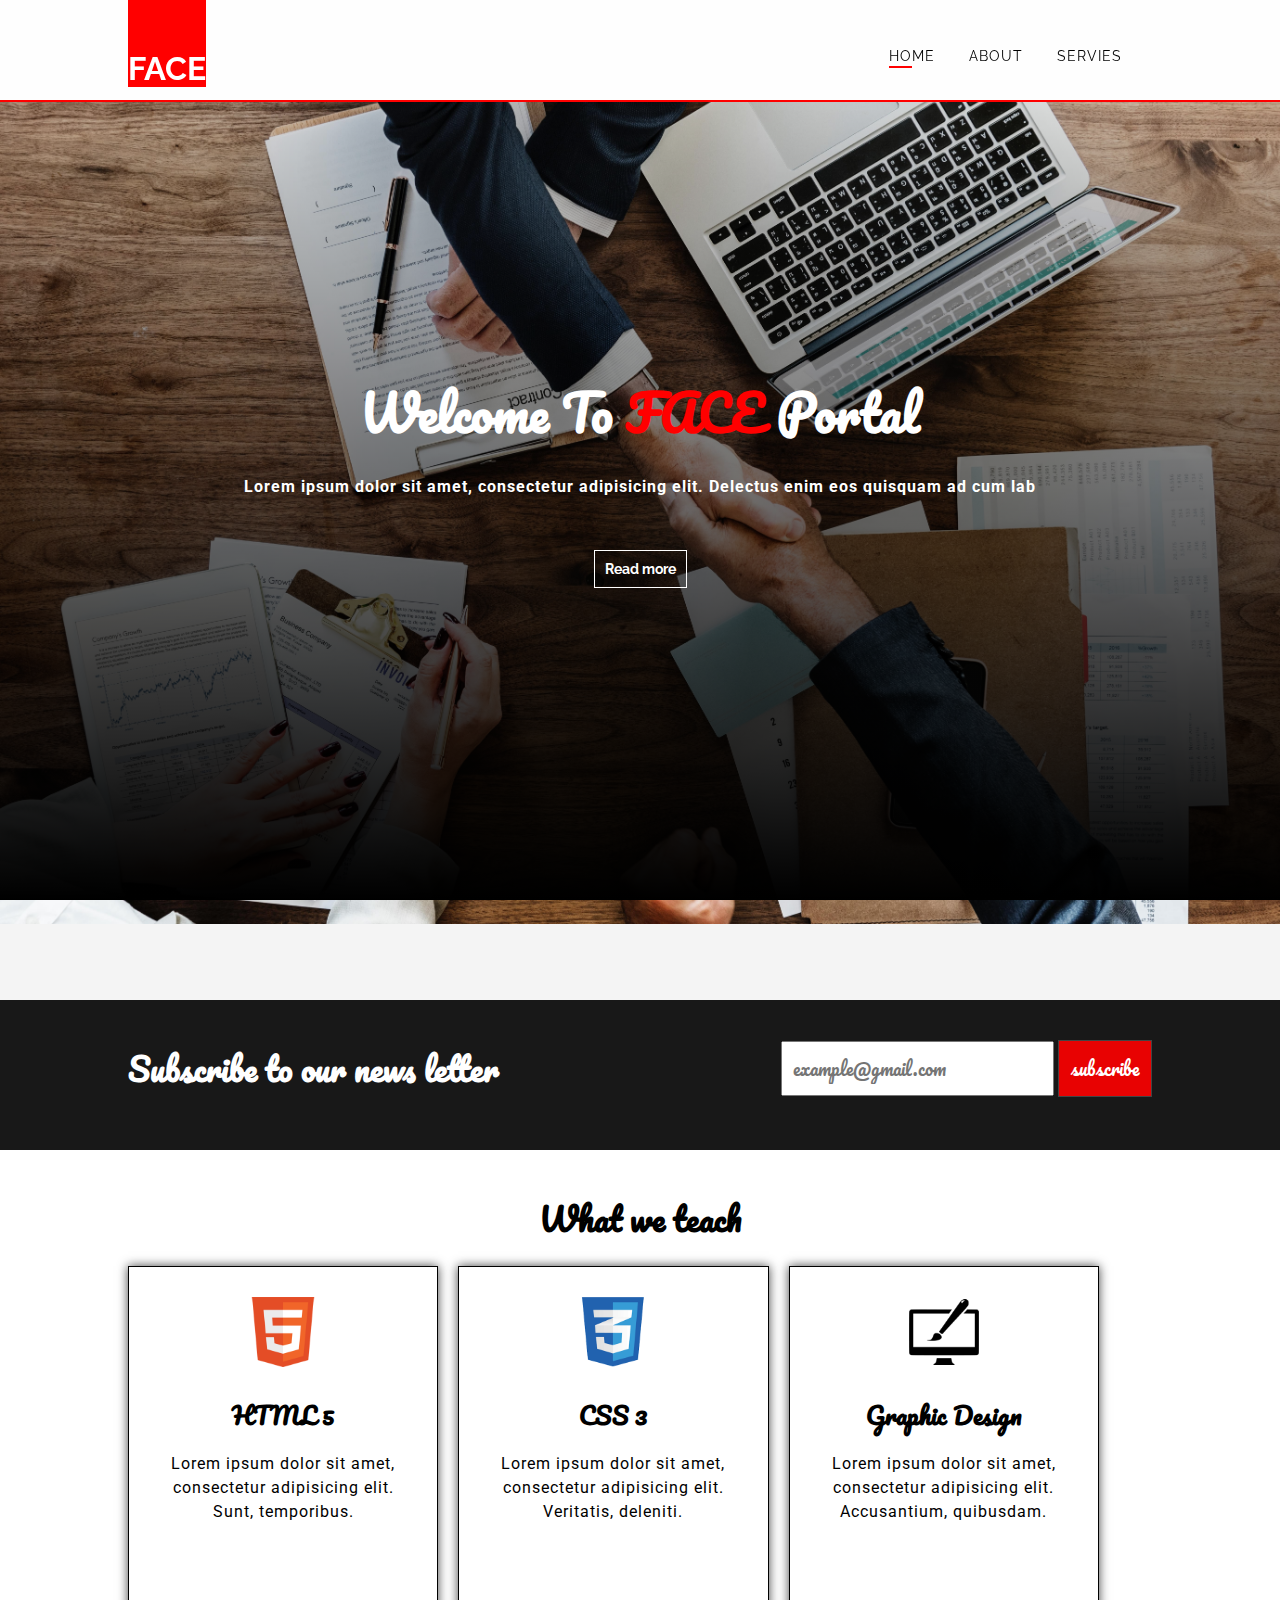
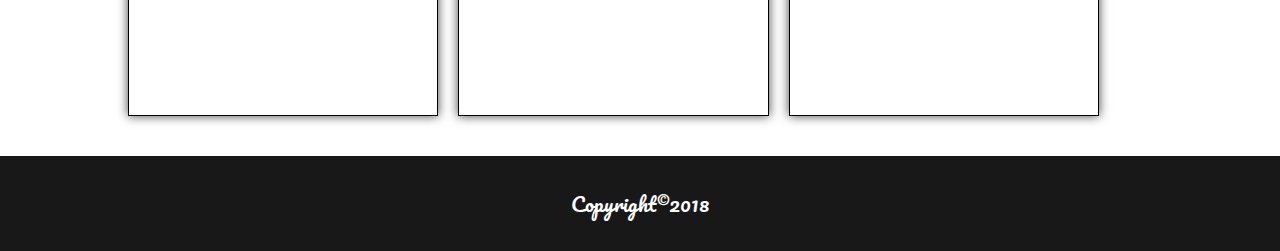
<file: index.html>
<!DOCTYPE html>
<html lang="en">
<head>
	<meta charset="UTF-8">
	<meta name="viewport" content="width=device-width,initial-scale=1.0">
	<title>Face website | home</title>
	<link rel="icon" href="img/logo.ico">
	<link rel="stylesheet" href="css/style.css">
</head>
<body>
	<header id="main-header">
		<div class="container">
			<h2 id="logo">FACE</h2>
			<nav>
				<ul>
					<li class="active"><a href="index.html">home</a></li>
					<li><a href="about.html">about</a></li>
					<li><a href="services.html">servies</a></li>
				</ul>
			</nav>
		</div>
	</header>
	<div style="padding-top: 100px;"></div>
	<!--showcase -->
	<section id="show-case">
		<div class="container">
			<h2>Welcome To <span>FACE</span> Portal</h2>
			<p>Lorem ipsum dolor sit amet, consectetur adipisicing elit. Delectus enim eos quisquam ad cum lab</p>
			<a href="#" class="btn">Read more</a>
		</div>
	</section>
	<!-- news letter section -->

	<section id="newsletter">
		<div class="container">
			<h1>Subscribe to our news letter</h1>
			<form >
				<input type="email" placeholder="example@gmail.com" required>
				<button type="submit" class="btn-1">subscribe</button>
			</form>
		</div>
	</section>

	<!-- section boxes -->
	<section id="boxes">
		<div class="container">
			<h1>What we teach</h1>
		<div class="box">
			<img src="img/logo_html.png" alt="">
			<h2>HTML 5</h2>
			<p>Lorem ipsum dolor sit amet, consectetur adipisicing elit. Sunt, temporibus.</p>
		</div>
		<div class="box">
			<img src="img/logo_css.png" alt="">
			<h2>CSS 3</h2>
			<p>Lorem ipsum dolor sit amet, consectetur adipisicing elit. Veritatis, deleniti.</p>
		</div>
		<div class="box">
			<img src="img/logo_brush.png" alt="">
			<h2>Graphic Design</h2>
			<p>Lorem ipsum dolor sit amet, consectetur adipisicing elit. Accusantium, quibusdam.</p>
		</div>
		</div>
		<div class="clear"></div>
	</section>
	<!-- footer -->
	<footer>
		Copyright&copy;2018 
		
	</footer>
</body>
</html>
</file>
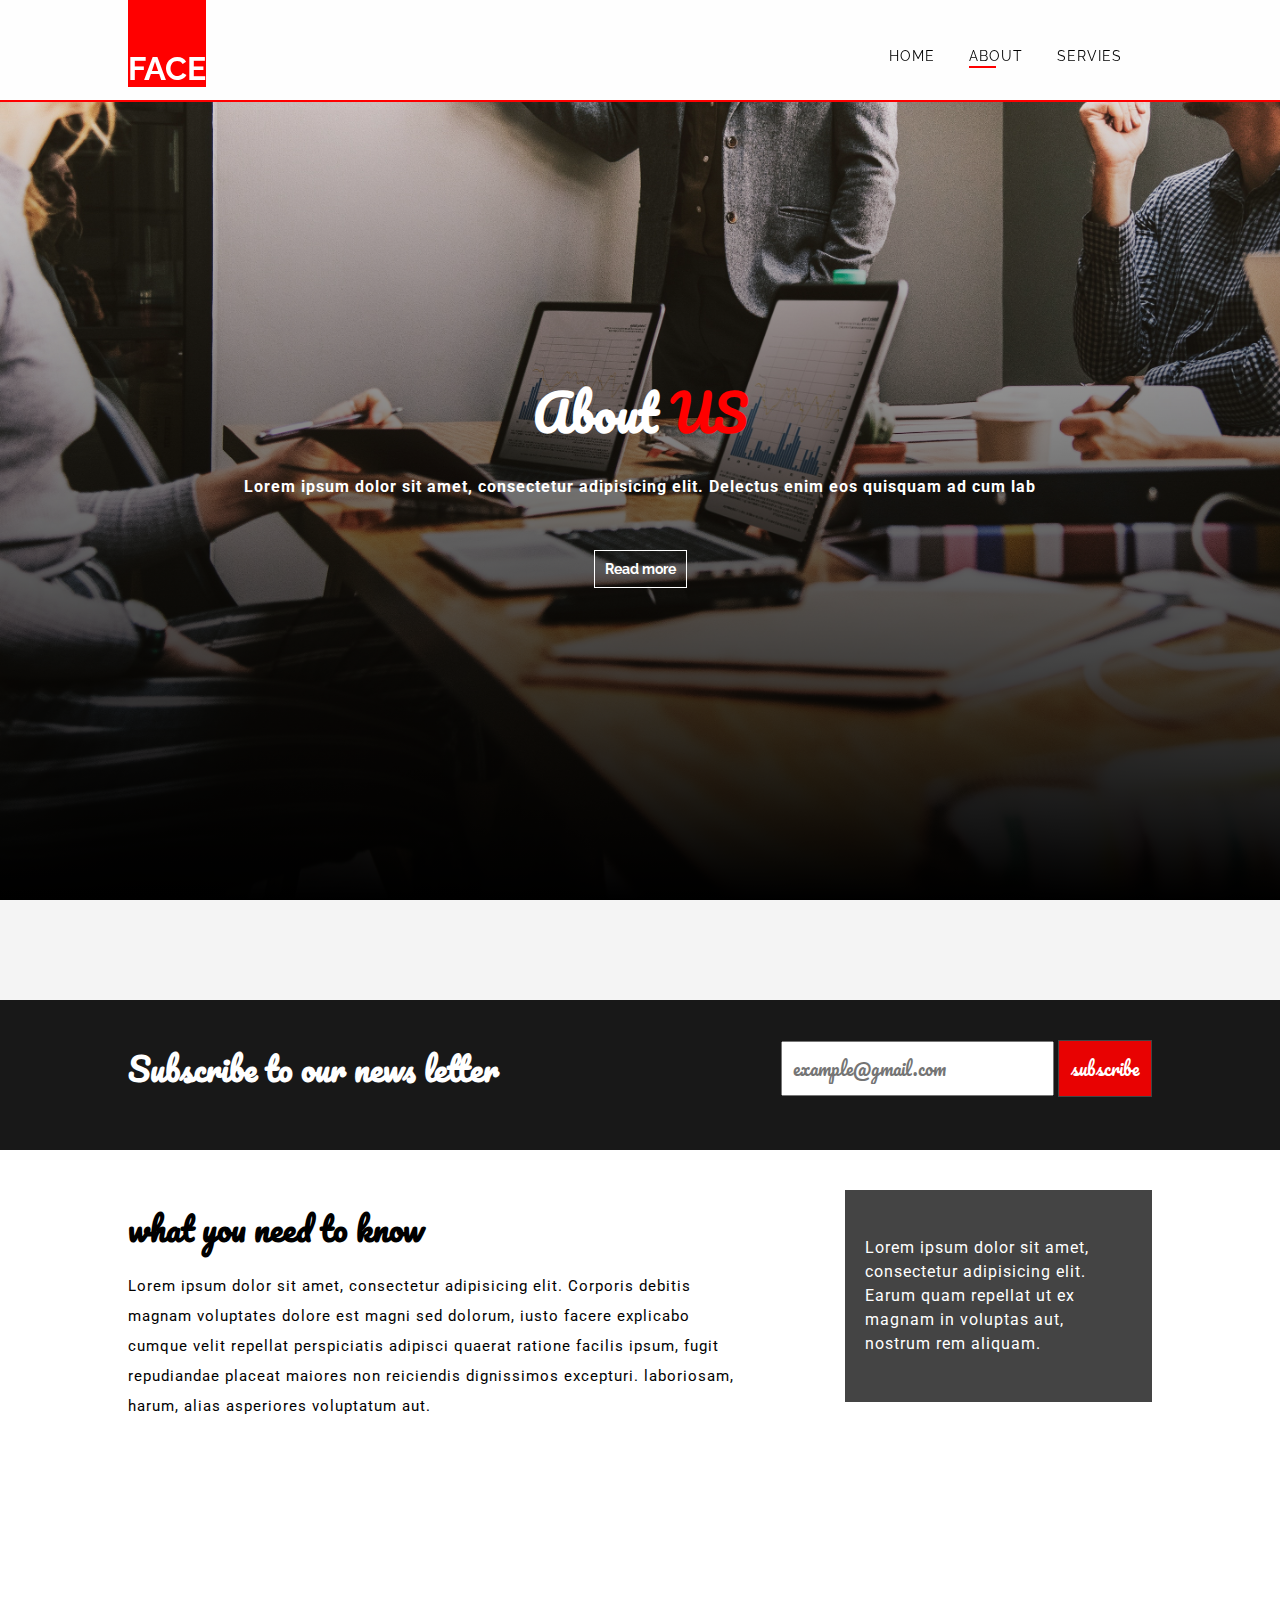
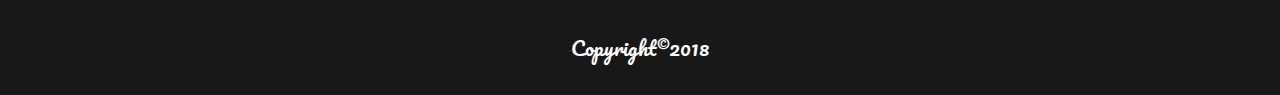
<file: about.html>
<!DOCTYPE html>
<html lang="en">
<head>
	<meta charset="UTF-8">
	<meta name="viewport" content="width=device-width,initial-scale=1.0">
	<title>Face website | about</title>
	<link rel="icon" href="img/logo.ico">
	<link rel="stylesheet" href="css/style.css">
</head>
<body>
	<header id="main-header">
		<div class="container">
			<h2 id="logo">FACE</h2>
			<nav>
				<ul>
					<li><a href="index.html">home</a></li>
					<li class="active"><a href="about.html">about</a></li>
					<li><a href="services.html">servies</a></li>
				</ul>
			</nav>
		</div>
	</header>
	<div style="padding-top: 100px;"></div>
	<!--showcase -->
	<section id="a-show-case">
		<div class="container">
			<h2>About <span>US</span></h2>
			<p>Lorem ipsum dolor sit amet, consectetur adipisicing elit. Delectus enim eos quisquam ad cum lab</p>
			<a href="#" class="btn">Read more</a>
		</div>
	</section>
	<!-- news letter section -->

	<section id="newsletter">
		<div class="container">
			<h1>Subscribe to our news letter</h1>
			<form >
				<input type="email" placeholder="example@gmail.com" required>
				<button type="submit" class="btn-1">subscribe</button>
			</form>
		</div>
	</section>

	<!-- section main -->
	<section id="main-section">
		<div class="container">
			<main>
				<h2>what you need to know</h2>
				<p>Lorem ipsum dolor sit amet, consectetur adipisicing elit. Corporis debitis magnam voluptates dolore est magni sed dolorum, iusto facere explicabo cumque velit repellat perspiciatis adipisci quaerat ratione facilis ipsum, fugit repudiandae placeat maiores non reiciendis dignissimos excepturi. laboriosam, harum, alias asperiores voluptatum aut.</p>
			</main>
			<aside>
				<p>Lorem ipsum dolor sit amet, consectetur adipisicing elit. Earum quam repellat ut ex magnam in voluptas aut, nostrum rem aliquam.</p>
			</aside>
		</div>
	</section>
	<!-- footer -->
	<footer>
		Copyright&copy;2018 
		
	</footer>
</body>
</html>
</file>
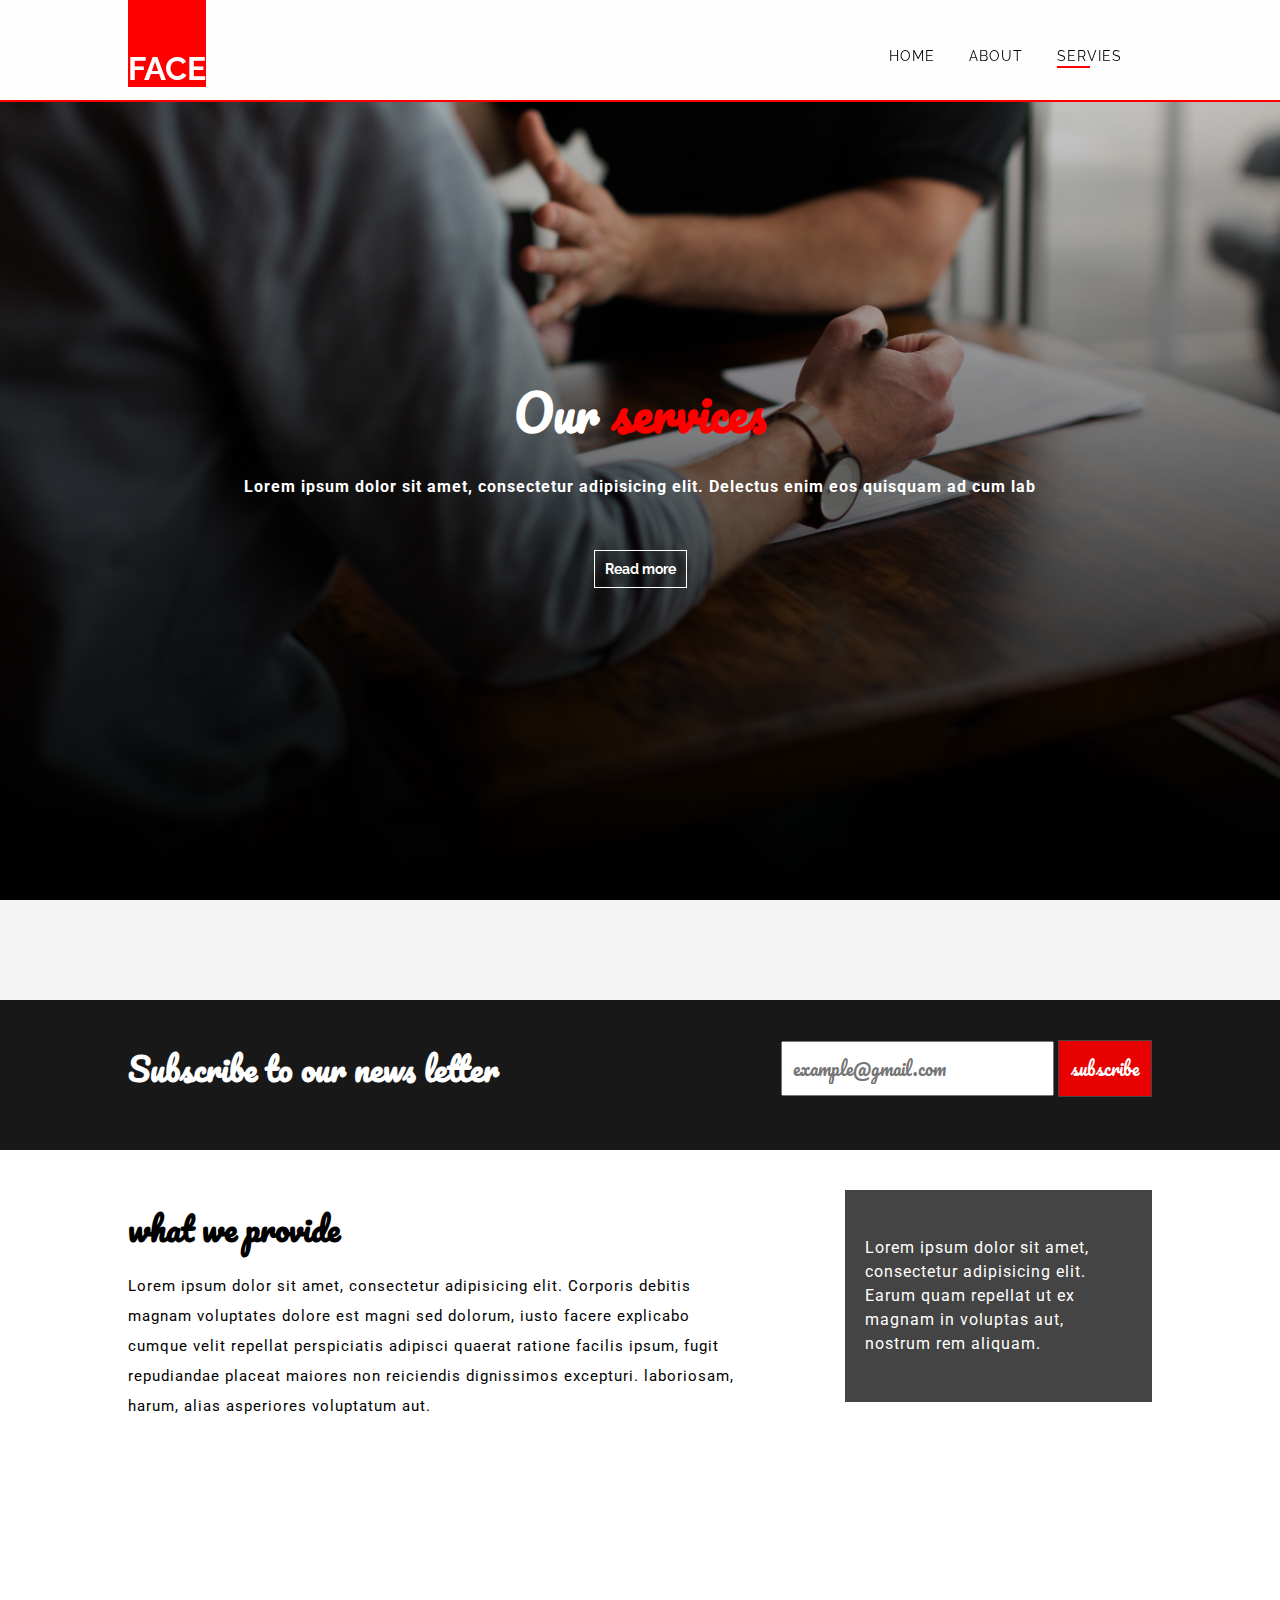
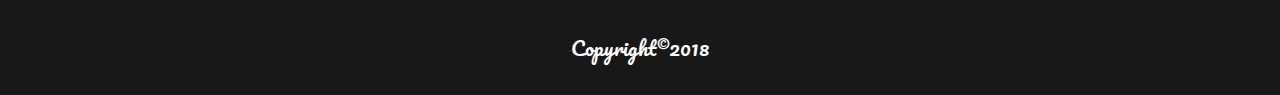
<file: services.html>
<!DOCTYPE html>
<html lang="en">
<head>
	<meta charset="UTF-8">
	<meta name="viewport" content="width=device-width,initial-scale=1.0">
	<title>Face website | services</title>
	<link rel="icon" href="img/logo.ico">
	<link rel="stylesheet" href="css/style.css">
</head>
<body>
	<header id="main-header">
		<div class="container">
			<h2 id="logo">FACE</h2>
			<nav>
				<ul>
					<li><a href="index.html">home</a></li>
					<li><a href="about.html">about</a></li>
					<li class="active"><a href="services.html">servies</a></li>
				</ul>
			</nav>
		</div>
	</header>
	<div style="padding-top: 100px;"></div>
	<!--showcase -->
	<section id="s-show-case">
		<div class="container">
			<h2>Our <span>services</span></h2>
			<p>Lorem ipsum dolor sit amet, consectetur adipisicing elit. Delectus enim eos quisquam ad cum lab</p>
			<a href="#" class="btn">Read more</a>
		</div>
	</section>
	<!-- news letter section -->

	<section id="newsletter">
		<div class="container">
			<h1>Subscribe to our news letter</h1>
			<form >
				<input type="email" placeholder="example@gmail.com" required>
				<button type="submit" class="btn-1">subscribe</button>
			</form>
		</div>
	</section>

	<!-- section main -->
	<section id="main-section">
		<div class="container">
			<main>
				<h2>what we provide</h2>
				<p>Lorem ipsum dolor sit amet, consectetur adipisicing elit. Corporis debitis magnam voluptates dolore est magni sed dolorum, iusto facere explicabo cumque velit repellat perspiciatis adipisci quaerat ratione facilis ipsum, fugit repudiandae placeat maiores non reiciendis dignissimos excepturi. laboriosam, harum, alias asperiores voluptatum aut.</p>
			</main>
			<aside>
				<p>Lorem ipsum dolor sit amet, consectetur adipisicing elit. Earum quam repellat ut ex magnam in voluptas aut, nostrum rem aliquam.</p>
			</aside>
		</div>
	</section>
	<!-- footer -->
	<footer>
		Copyright&copy;2018 
		
	</footer>
</body>
</html>
</file>
<file: css/style.css>
@import url('https://fonts.googleapis.com/css?family=Acme|Pacifico|Raleway|Roboto');

body{
	margin:0;
	font-family: Raleway;
	background-color:#f4f4f4;
}
/*Global selector*/
h1,h2,h3{
	margin:0;
}
p{
	line-height: 1.5em;
	font-family:Roboto ;
	letter-spacing: 1px;
}
a{
	text-decoration: none;
	color:#000;
}
.container{
	width:80%;
	margin:0 auto;
}
.btn{
	border: 1px solid #fff;
	padding:10px;
	font-size: 14px;
	font-weight:bold;
	color:#fff;
	transition: all 300ms linear;
}
img{
	width:70px;
	padding:20px 0;
}
.active:before{
	content: '';
	width:50%;
	position:absolute;
	height: 2px;
	bottom: -3px;
	left: 0;
	background-color: red;
	transition: all 300ms linear;
}
/*My style*/
#main-header{
	background:rgba(255,255,255,0.9);
	height: 100px;
	border-bottom: 2px solid red;
	position: fixed;
	width:100%;
	margin-bottom: 100px;
	z-index: 999;
}

#logo{
	float: left;
	background-color: red;
	padding-top:50px;
	color:#fff;
	font-size: 2em;
}
nav{
	float: right;
	padding-top:30px;
}
nav ul li{
	display: inline-block;
	list-style: none;
	margin-right: 30px;
	position: relative;
}

nav ul li a{
	text-decoration: none;
	text-transform: uppercase;
	font-size: 14px;
	letter-spacing: 1px;
	position: relative;
}
nav ul li a:hover{
	font-weight: bold;
	transition: all 300ms linear;
}
nav ul li a:before{
	content: '';
	width:0;
	position:absolute;
	height: 2px;
	bottom: -3px;
	left: 0;
	background-color: red;
	transition: all 300ms linear;

}

nav ul li a:hover:before{
	content: '';
	width:50%;
	position:absolute;
	height: 2px;
	bottom: -3px;
	left: 0;
	background-color: red;
}

/*section showcase*/

#show-case{
 background: linear-gradient(
    to bottom,
    rgba(0,0,0, 0),
    rgba(0,0,0, 100)
  ),url(../img/bg.jpg);
 background-size:cover;
 background-attachment: fixed;
 background-repeat: no-repeat;
 color:#fff;
min-height: 100vh;
 text-align:center;
}

#show-case h2{
	font-size: 3em;
	padding-top:30vh;
	font-family: pacifico;
	
}
#show-case h2 span{
	color:red;
}
#show-case p{
	width: 80%;
	margin:auto;
	font-weight: bold;
	padding-top:20px;
	margin-bottom: 60px;
}

#show-case .btn:hover{
	background-color: rgba(255,0,0,0.9);
	color:#fff;
}

/*news letter section*/

#newsletter{
	background:rgba(0,0,0,0.9);
	padding: 40px 0;
	min-height: 70px;
}

#newsletter h1{
	float: left;
	color: #fff;
	font-family:Pacifico;
	font-size: 2em;
}
#newsletter form{
	float: right;
}
#newsletter form input[type="email"],button{
	padding:10px;
	font-size: 1.1em;
	font-family:Pacifico;
}
#newsletter .btn-1{
	border:1px solid #444;
	color:#fff;
	padding: 12px;
	background:rgba(255,0,0,0.9);
}
#newsletter .btn-1:hover{
	background: #f4f4f4;
	color:#000;
}
#newsletter form input:focus{
	border:1px solid  #1affff;
}
/*boxes*/
#boxes{
	background:#fff;
	text-align:center;
	padding:40px 0;
	font-family:Pacifico;
}
#boxes h1{
	font-family:Pacifico;
	font-size: 2em;
}
.box{
	margin-top: 20px;
	border: 1px solid #000;
	padding:10px 30px;
	margin-right: 20px;
	width:30.3%;
	float: left;
	min-height: 50vh;
	box-sizing: border-box;
	box-shadow:0 0 10px #444;
}
.clear{
	clear: both;
}
/*Footer*/
footer{
		text-align: center;
		padding:30px;
		background-color: rgba(0,0,0,0.9);
		color:#fff;
		font-family: 'Pacifico';
		font-size: 20px;
	}
/*Mobile screen*/
@media screen and ( max-width: 420px){
	#main-header nav{
		visibility: hidden;
	}
	#show-case {
		height: 100vh;
	}
	#show-case h2{
	padding-top:110px;
	margin-bottom: 50px;
	}
	#show-case p{
		display: none;
	}
	#newsletter{
		height: 50vh;
	}
	#newsletter h1,form{
	float: none;
	}
	#newsletter form input{
		margin: 10px 0;
	}
	#boxes{
		background-color: #fff;
		padding:40px 0;
	}
	#boxes h1{
		color:red;
		text-align: center;
		padding:30px;
	}
	.box{
		margin-bottom: 10px;
		padding:30px;
		text-align: center;
		float: none;
		width:100%;
	}

	footer{
		text-align: center;
		padding:30px;
		background-color: rgba(0,0,0,0.9);
		color:#fff;
		font-family: pacifico;
		font-size: 20px;
	}
}
/*Desk top*/

@media screen and ( max-width: 968px){
	
	#main-header h2{
		padding-top:30px;
		float: none;
		width: 90px;
		
	}
	#main-header nav{
		float: left;
		width:100%;
		padding-top: 0;
		margin-top: -40px;
		padding-left: 130px;
		float:none;
		
	}
	#show-case {
		height: 100vh;
	}
	#show-case p{
		font-weight: ;
	}
	#newsletter h1{
	 float: none;
/*	 background: red;
*/	}
	#newsletter form{
		float: none;
		margin-top:20px;
	}
	#boxes{
		background-color: #fff;
		padding:40px 0;
	}
	#boxes h1{
		color:red;
		text-align: center;
		padding:30px;
	}
	.box{
		margin-bottom: 10px;
		padding:30px;
		text-align: center;
		float: none;
		width:100%;
	}

	footer{
		text-align: center;
		padding:30px;
		background-color: rgba(0,0,0,0.9);
		color:#fff;
		font-family: pacifico;
		font-size: 20px;
	}
}

/*about*/
#a-show-case{
 background: linear-gradient(
    to bottom,
    rgba(0,0,0, 0),
    rgba(0,0,0, 100)
  ),url(../img/bg3.jpg);
 background-size:cover;
 background-attachment: fixed;
 background-repeat: no-repeat;
 color:#fff;
min-height: 100vh;
 text-align:center;
}

#a-show-case h2{
	font-size: 3em;
	padding-top:30vh;
	font-family: pacifico;
	
}
#a-show-case h2 span{
	color:red;
}
#a-show-case p{
	width: 80%;
	margin:auto;
	font-weight: bold;
	padding-top:20px;
	margin-bottom: 60px;
}

#a-show-case .btn:hover{
	background-color: rgba(255,0,0,0.9);
	color:#fff;
}

#main-section{
	background-color: #fff;
	min-height: 50vh;
}
#main-section main{
	padding-top: 50px;
	width:60%;
	float: left;
	/*background: red;*/
}
#main-section main h2{
	font-size: 2em;
	font-family:pacifico;
}
#main-section main p{
	font-size: 15px;
	line-height: 2em;
}

#main-section aside{
	background-color: #444;
	color:#fff;
	width:30%;
	padding:30px 20px;
	float: right;
	margin-top: 40px;
	box-sizing: border-box;
}
/*Desktop*/
@media screen and ( max-width: 968px){
#show-case {
		height: 100vh;
	}
	#main-section{
	
	min-height: 70vh;
}
	#main-section main{
	float: none;
	width:100%;
	}
	#main-section aside{
		float:none;
		width: 100%;
		margin-bottom: 20px;
	}

}
/*services*/


#s-show-case{
 background: linear-gradient(
    to bottom,
    rgba(0,0,0, 0),
    rgba(0,0,0, 100)
  ),url(../img/bg4.jpg);
 background-size:cover;
 background-attachment: fixed;
 background-repeat: no-repeat;
 color:#fff;
min-height: 100vh;
 text-align:center;
}

#s-show-case h2{
	font-size: 3em;
	padding-top:30vh;
	font-family: pacifico;
	
}
#s-show-case h2 span{
	color:red;
}
#s-show-case p{
	width: 80%;
	margin:auto;
	font-weight: bold;
	padding-top:20px;
	margin-bottom: 60px;
}

#s-show-case .btn:hover{
	background-color: rgba(255,0,0,0.9);
	color:#fff;
}


/*Desktop*/
@media screen and ( max-width: 768px){
#show-case {
		height: 100vh;
	}
	
}
</file>
